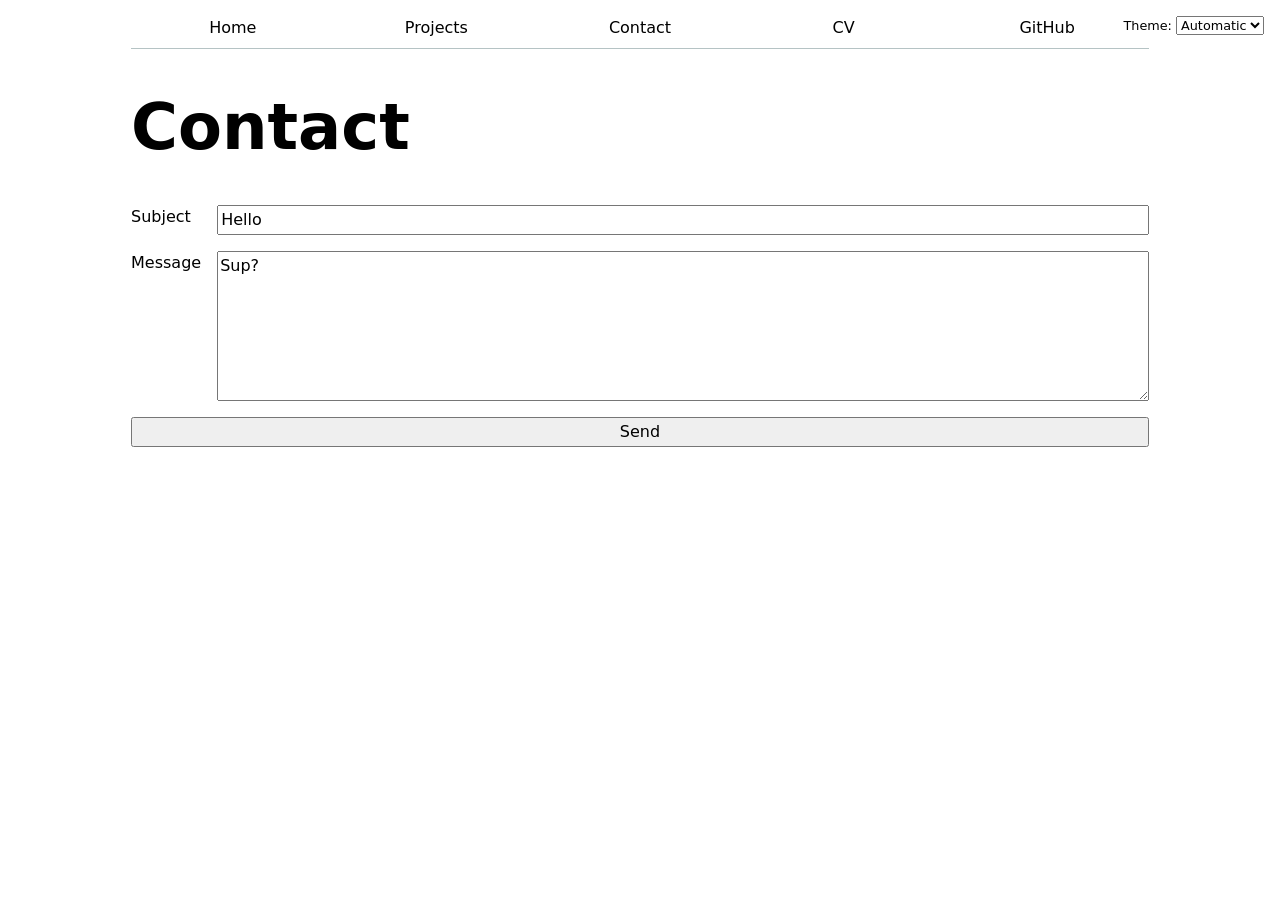
<file: contact/index.html>
<!DOCTYPE html>
<html lang="en">
<head>
    <meta charset="UTF-8">
    <meta name="viewport" content="width=device-width, initial-scale=1.0">
    <title>Contact | Nathaniel McNeill</title>
    <link rel="stylesheet" href="../style.css">
    <script type="module" src="../global.js"></script>
</head>
<body>
    <h1>Contact</h1>
    <form action="mailto:nate.mcneill13@gmail.com">
        <label>
            Subject
            <input name="subject" value="Hello">
        </label>
        <label>
            Message
            <textarea name="body" rows="6">Sup?</textarea>
        </label>
        <button>Send</button>
    </form>
</body>
</html>
</file>
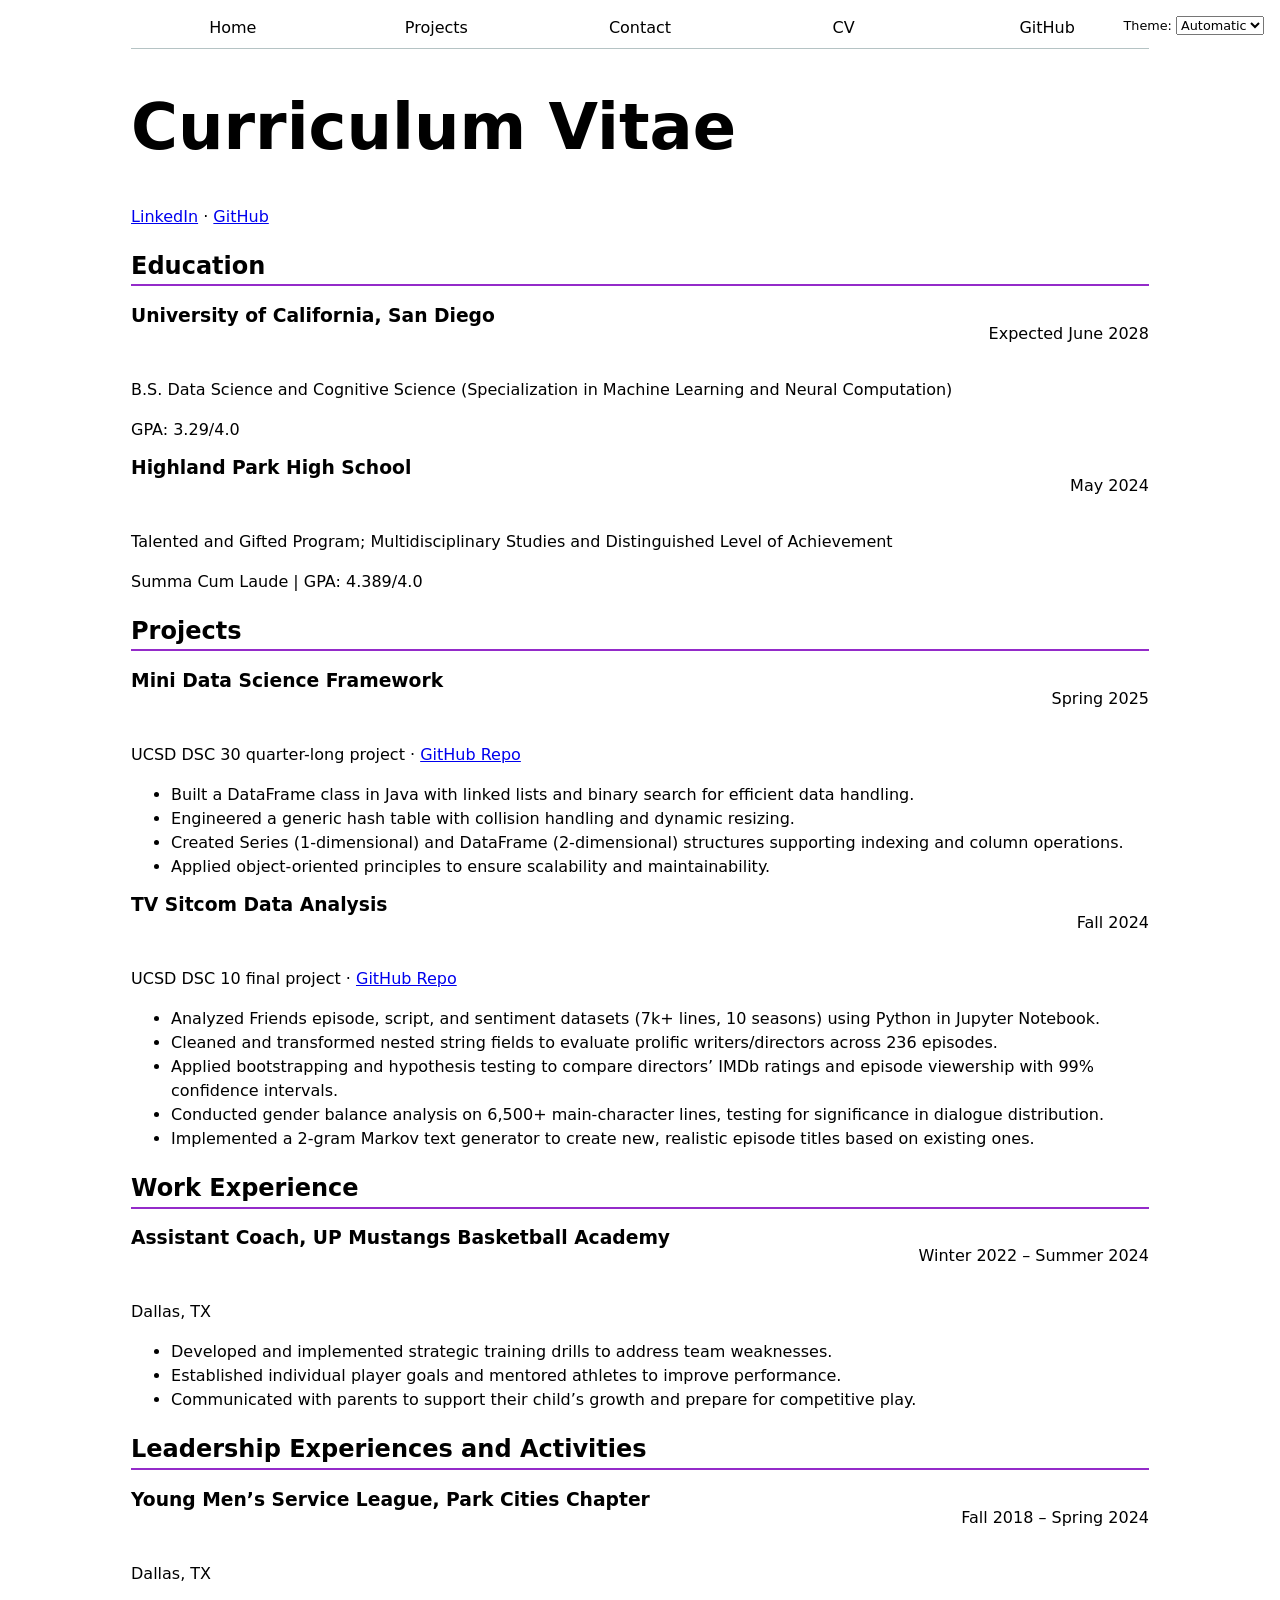
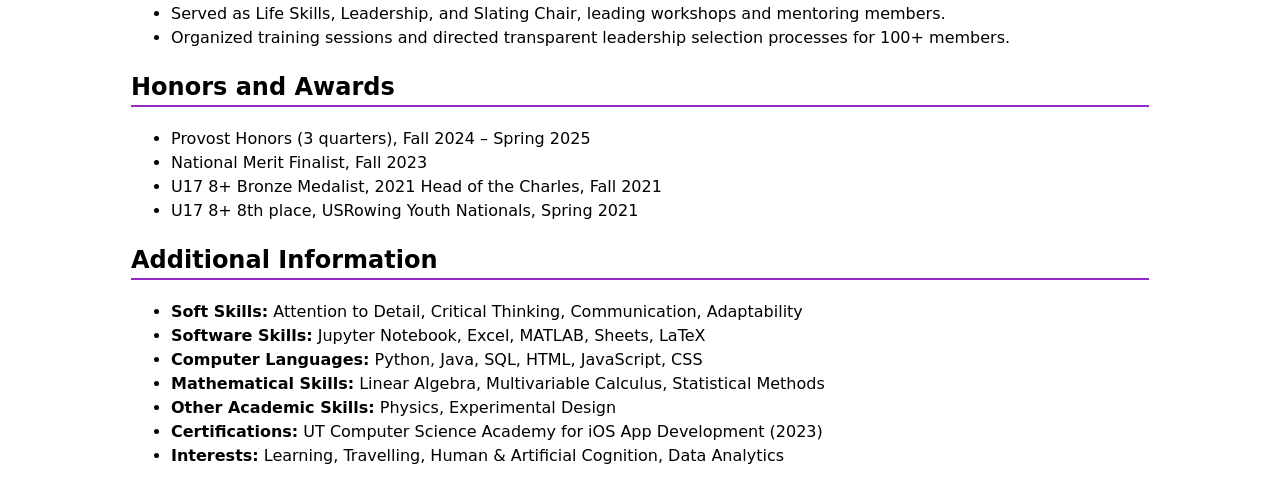
<file: CV/index.html>
<!DOCTYPE html>
<html lang="en">
<head>
    <meta charset="UTF-8">
    <meta name="viewport" content="width=device-width, initial-scale=1.0">
    <title>CV | Nathaniel McNeill</title>
    <link rel="stylesheet" href="../style.css">
    <script type="module" src="../global.js"></script>
</head>
<body class="cv">
    <h1>Curriculum Vitae</h1>
    <p>
        <a href="https://www.linkedin.com/in/nathanielmcneill/" target="_blank">LinkedIn</a> ·
        <a href="https://github.com/natemcneill13" target="_blank">GitHub</a>
    </p>

    <section>
        <h2>Education</h2>
        <article>
            <header>
                <h3>University of California, San Diego</h3>
                <p>Expected <time datetime="2028-06">June 2028</time></p>
            </header>
            <p>B.S. Data Science and Cognitive Science (Specialization in Machine Learning and Neural Computation)</p>
            <p>GPA: 3.29/4.0</p>
        </article>
        <article>
            <header>
                <h3>Highland Park High School</h3>
                <p><time datetime="2024-05">May 2024</time></p>
            </header>
            <p>Talented and Gifted Program; Multidisciplinary Studies and Distinguished Level of Achievement</p>
            <p>Summa Cum Laude | GPA: 4.389/4.0</p>
        </article>
    </section>

    <section>
        <h2>Projects</h2>
        <article>
            <header>
                <h3>Mini Data Science Framework</h3>
                <p><time datetime="2025-04">Spring 2025</time></p>
            </header>
            <p>UCSD DSC 30 quarter-long project · <a href="https://github.com/natemcneill13" target="_blank">GitHub Repo</a></p>
            <ul>
                <li>Built a DataFrame class in Java with linked lists and binary search for efficient data handling.</li>
                <li>Engineered a generic hash table with collision handling and dynamic resizing.</li>
                <li>Created Series (1-dimensional) and DataFrame (2-dimensional) structures supporting indexing and column operations.</li>
                <li>Applied object-oriented principles to ensure scalability and maintainability.</li>
            </ul>
        </article>
        <article>
            <header>
                <h3>TV Sitcom Data Analysis</h3>
                <p><time datetime="2024-10">Fall 2024</time></p>
            </header>
            <p>UCSD DSC 10 final project · <a href="https://github.com/natemcneill13" target="_blank">GitHub Repo</a></p>
            <ul>
                <li>Analyzed Friends episode, script, and sentiment datasets (7k+ lines, 10 seasons) using Python in Jupyter Notebook.</li>
                <li>Cleaned and transformed nested string fields to evaluate prolific writers/directors across 236 episodes.</li>
                <li>Applied bootstrapping and hypothesis testing to compare directors’ IMDb ratings and episode viewership with 99% confidence intervals.</li>
                <li>Conducted gender balance analysis on 6,500+ main-character lines, testing for significance in dialogue distribution.</li>
                <li>Implemented a 2-gram Markov text generator to create new, realistic episode titles based on existing ones.</li>
            </ul>
        </article>
    </section>

    <section>
        <h2>Work Experience</h2>
        <article>
            <header>
                <h3>Assistant Coach, UP Mustangs Basketball Academy</h3>
                <p><time datetime="2022-01">Winter 2022</time> – <time datetime="2024-07">Summer 2024</time></p>
            </header>
            <p>Dallas, TX</p>
            <ul>
                <li>Developed and implemented strategic training drills to address team weaknesses.</li>
                <li>Established individual player goals and mentored athletes to improve performance.</li>
                <li>Communicated with parents to support their child’s growth and prepare for competitive play.</li>
            </ul>
        </article>
    </section>

    <section>
        <h2>Leadership Experiences and Activities</h2>
        <article>
            <header>
                <h3>Young Men’s Service League, Park Cities Chapter</h3>
                <p><time datetime="2018-09">Fall 2018</time> – <time datetime="2024-04">Spring 2024</time></p>
            </header>
            <p>Dallas, TX</p>
            <ul>
                <li>Served as Life Skills, Leadership, and Slating Chair, leading workshops and mentoring members.</li>
                <li>Organized training sessions and directed transparent leadership selection processes for 100+ members.</li>
            </ul>
        </article>
    </section>

    <section>
        <h2>Honors and Awards</h2>
        <ul>
            <li>Provost Honors (3 quarters), <time datetime="2024-10">Fall 2024</time> – <time datetime="2025-04">Spring 2025</time></li>
            <li>National Merit Finalist, <time datetime="2023-10">Fall 2023</time></li>
            <li>U17 8+ Bronze Medalist, 2021 Head of the Charles, <time datetime="2021-10">Fall 2021</time></li>
            <li>U17 8+ 8th place, USRowing Youth Nationals, <time datetime="2021-04">Spring 2021</time></li>
        </ul>
    </section>

    <section>
        <h2>Additional Information</h2>
        <ul>
            <li><strong>Soft Skills:</strong> Attention to Detail, Critical Thinking, Communication, Adaptability</li>
            <li><strong>Software Skills:</strong> Jupyter Notebook, Excel, MATLAB, Sheets, LaTeX</li>
            <li><strong>Computer Languages:</strong> Python, Java, SQL, HTML, JavaScript, CSS</li>
            <li><strong>Mathematical Skills:</strong> Linear Algebra, Multivariable Calculus, Statistical Methods</li>
            <li><strong>Other Academic Skills:</strong> Physics, Experimental Design</li>
            <li><strong>Certifications:</strong> UT Computer Science Academy for iOS App Development (2023)</li>
            <li><strong>Interests:</strong> Learning, Travelling, Human &amp; Artificial Cognition, Data Analytics</li>
        </ul>
    </section>
</body>
</html>
</file>
<file: style.css>
html {
  color-scheme: light dark;
  --color-accent: oklch(52.641% 0.23 310.893);
  accent-color: var(--color-accent);
}

body {
  font: 100%/1.5 system-ui;
  max-width: 100ch;
  margin-inline: max(1em, (100% - 100ch) / 2);
}

img { max-width: 100%; }

nav {
  --border-color: oklch(50% 10% 200 / 40%);
  display: flex;
  margin-bottom: 1em;
  border-bottom: 1px solid var(--border-color);
}

nav a {
  flex: 1;
  text-decoration: none;
  color: inherit;
  text-align: center;
  padding: 0.5em;
}

nav a.current {
  border-bottom: 0.4em solid var(--border-color);
  padding-bottom: 0.1em;
}

nav a:hover {
  border-bottom: 0.4em solid var(--color-accent);
  padding-bottom: 0.1em;
  background-color: color-mix(in oklch, var(--color-accent), canvas 85%);
}

.color-scheme {
  position: absolute;
  top: 1rem;
  right: 1rem;
  font-size: 80%;
  font-family: inherit;
}

input, textarea, button, select { font: inherit; }

form {
  display: grid;
  grid-template-columns: auto 1fr;
  gap: 1em;
}

form label {
  display: grid;
  grid-template-columns: subgrid;
  grid-column: 1 / -1;
}

form button { grid-column: 1 / -1; }

.projects {
  display: grid;
  grid-template-columns: repeat(auto-fill, minmax(15em, 1fr));
  gap: 1em;
}

.projects article {
  display: grid;
  grid-template-rows: subgrid;
  grid-row: span 3;
  gap: 1em;
}

.projects h2 { margin: 0; }

h1 { font-size: 400%; }

h1, h2, h3, h4, h5, h6 {
  line-height: 1.1;
  text-wrap: balance;
}

.cv section { margin-block: 1.5em; }
.cv article { margin-block: 1em; }
.cv header { display: flex; justify-content: space-between; gap: 1em; flex-wrap: wrap; }
.cv h2 { border-bottom: 2px solid var(--color-accent); padding-bottom: 0.2em; }
.cv h3 { margin: 0; }

#profile-stats dl {
  display: grid;
  grid-template-columns: repeat(4, 1fr);
  text-align: center;
  gap: 0.5em;
}

#profile-stats dt {
  grid-row: 1;
  font-size: 80%;
  text-transform: uppercase;
  opacity: 0.7;
}

#profile-stats dd {
  grid-row: 2;
  margin: 0;
  font-size: 2em;
  font-weight: bold;
}
</file>
